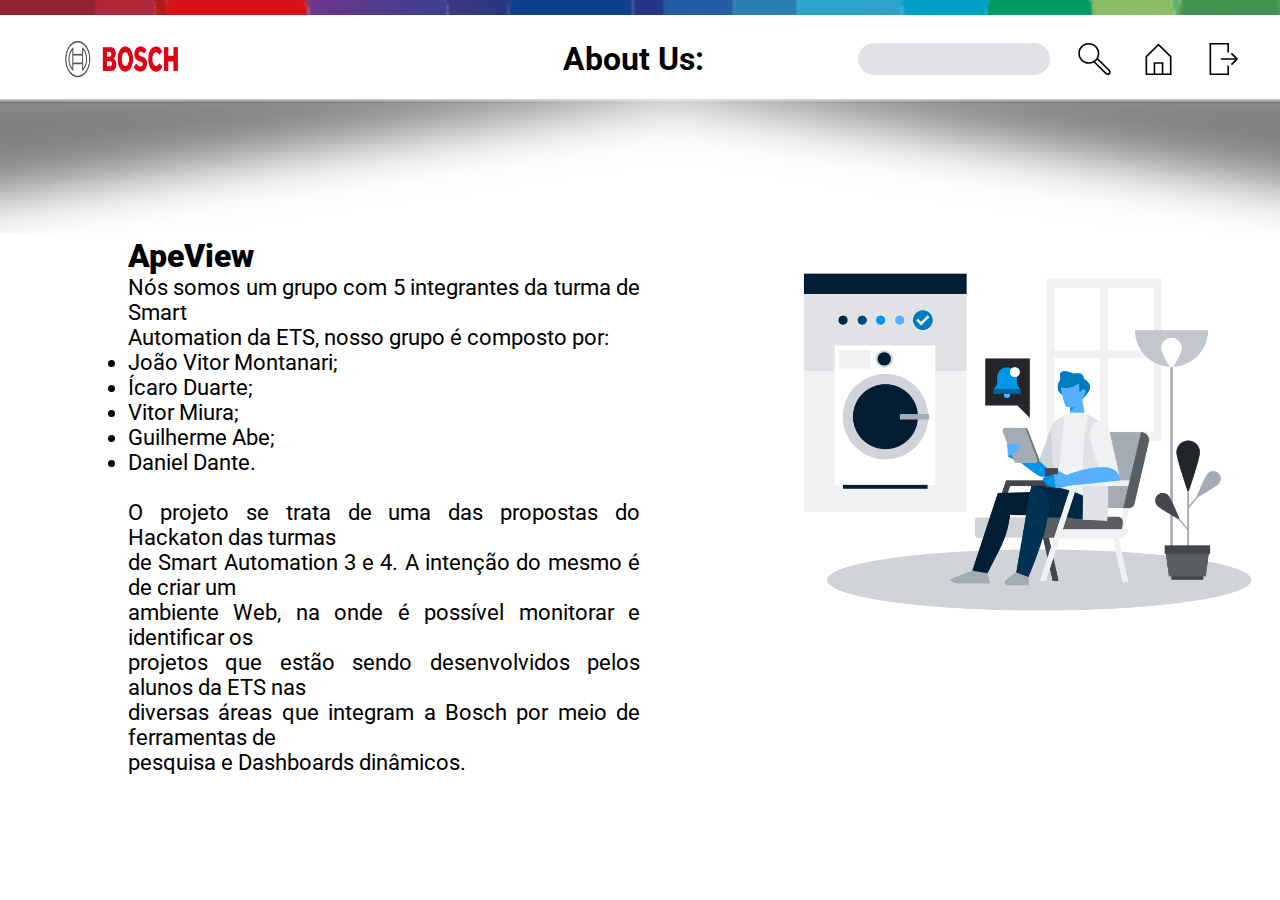
<file: index.html>
<!DOCTYPE html>
<html lang="en">
<head>
    
    <meta charset="UTF-8">
    <meta http-equiv="X-UA-Compatible" content="IE=edge">
    <meta name="viewport" content="width=device-width, initial-scale=1.0">
    <link rel="stylesheet" href="./css/style.css">
    <title>ApeView</title>
</head>
<body>
    <img src="./imagens/linha_bosch.png" alt="Linha Bosch" class="linha">
    <header class="cabecalho">
        <img src="./imagens/logo_bosch.png" alt="Logo Bosch" class="logo">
        <h1 class="titulo">About Us:</h1>
        <input type="text" class="pesquisa">
        <a href="https://static.nationalgeographicbrasil.com/files/styles/image_3200/public/01-proboscis-monkey-NationalGeographic_2684060.jpg?w=1600&h=1067" class="icons-search"></a>
        <a href="https://imagens.brasil.elpais.com/resizer/sdzoaMy4wqjKtOQzl9jh_9rHdkw=/1960x0/arc-anglerfish-eu-central-1-prod-prisa.s3.amazonaws.com/public/WQGOZS5S7D3DCLWMVVJM7S5VAQ.jpg"class="icons-home"></a>
        <a href="https://images.jota.info/wp-content/uploads/2022/05/variola-do-macaco-1024x683.jpg" class="icons-exit"></a>
    </header>
    <img src="./imagens/sombra.png" alt="Sombra" class="sombra">
    
    <div class="conteudo">
        <div class="texto">
            <h2><b>ApeView</b></h2>
            <p>
                Nós somos um grupo com 5 integrantes da turma de Smart <br>
                Automation da ETS, nosso grupo é composto por: <br>
                <li>João Vitor Montanari;</li>
                <li>Ícaro Duarte;</li>
                <li>Vitor Miura;</li>
                <li>Guilherme Abe;</li>
                <li>Daniel Dante.</li>
                <br>
                O projeto se trata de uma das propostas do Hackaton das turmas <br>
                de Smart Automation 3 e 4. A intenção do mesmo é de criar um <br>
                ambiente Web, na onde é possível monitorar e identificar os <br>
                projetos que estão sendo desenvolvidos pelos alunos da ETS nas <br>
                diversas áreas que integram a Bosch por meio de ferramentas de <br>
                pesquisa e Dashboards dinâmicos.
            </p>
        </div>
        <img src="./imagens/ilustracao-about-us.png" alt="Ilustacao" class="ilustracao">
    </div>
</body>
</html>
</file>
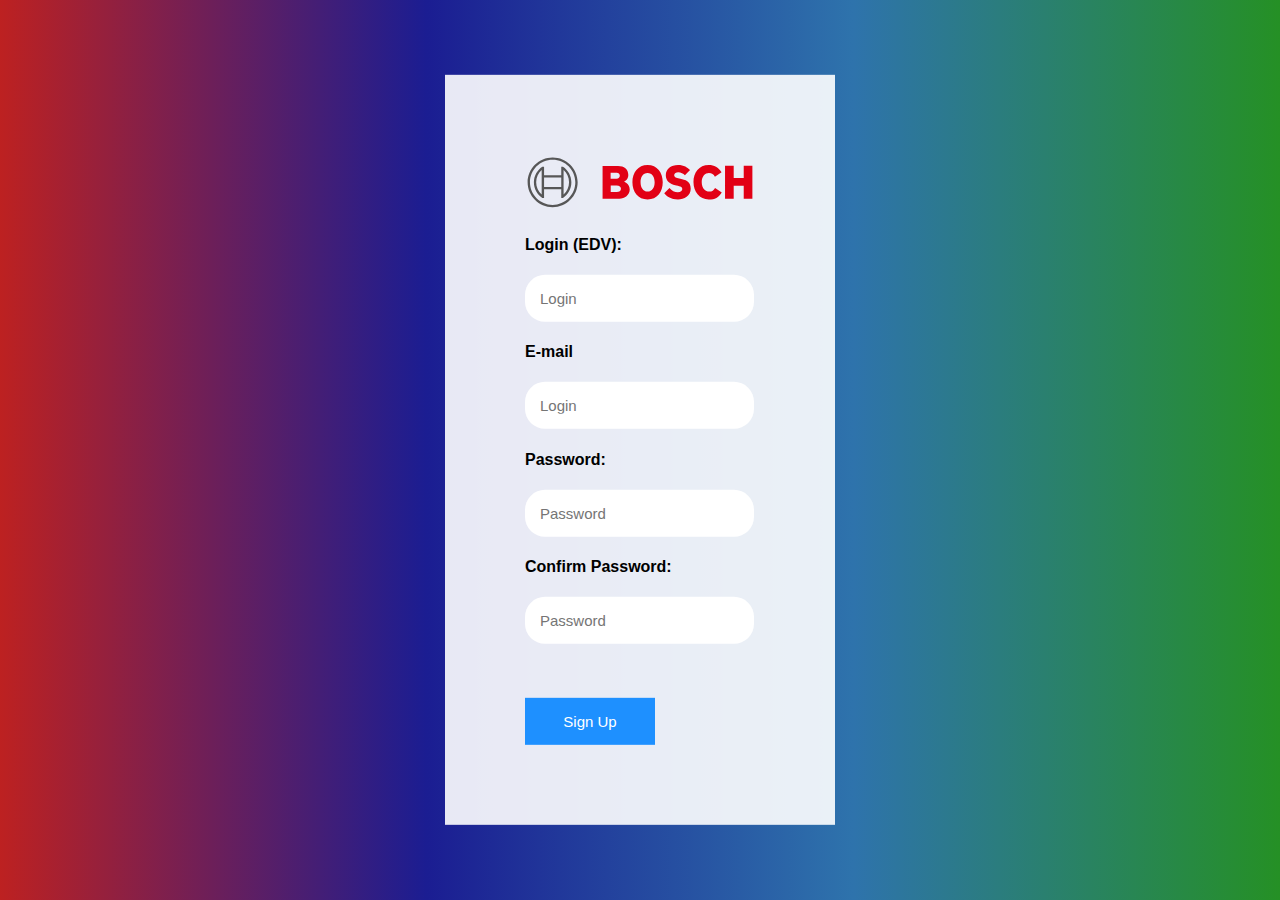
<file: login-and-register/cadastro.html>
<!DOCTYPE html>
<html lang="en">
<head>
    <meta charset="UTF-8">
    <meta http-equiv="X-UA-Compatible" content="IE=edge">
    <meta name="viewport" content="width=device-width, initial-scale=1.0">
    <link rel="stylesheet" href="style.css">
    <title>Tela de Cadastro</title>
</head>
<body>
    <div>
        <img src="images/Bosch-logo.svg" alt="logo" width="230px">
        <h4>Login (EDV):</h4>
        <input type="text" placeholder="Login">
        <h4>E-mail</h4>
        <input type="text" placeholder="Login">
        <h4>Password:</h4>
        <input type="password" placeholder="Password">
        <h4>Confirm Password:</h4>
        <input type="password" placeholder="Password">
        <br><br>
        <br><br>
        <button class="singup">Sign Up</button>
    </div>
</body>
</html>
</file>
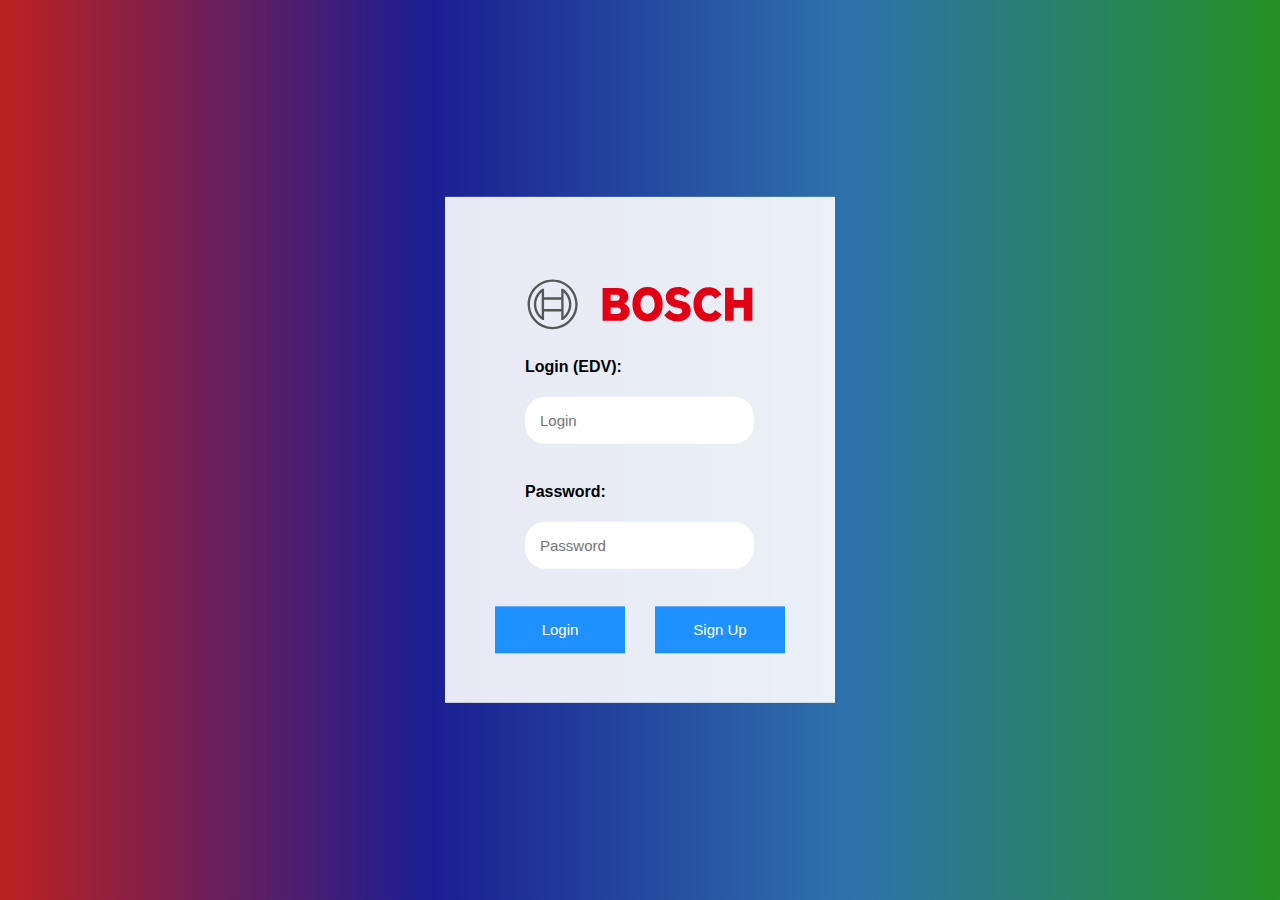
<file: login-and-register/login.html>
<!DOCTYPE html>
<html lang="en">
<head>
    <meta charset="UTF-8">
    <meta http-equiv="X-UA-Compatible" content="IE=edge">
    <meta name="viewport" content="width=device-width, initial-scale=1.0">
    <link rel="stylesheet" href="style.css">
    <title>Tela de login</title>
</head>
<body>
    <div>
        <img src="images/Bosch-logo.svg" alt="logo" width="230px">
        <h4>Login (EDV):</h4>
        <input type="text" placeholder="Login">
        <br><br>
        <h4>Password:</h4>
        <input type="password" placeholder="Password">
        <br><br>
        <br><br>
        <div class="west-side">
            <button class="singup">Login</button>
            <button class="login">Sign Up</button>
        </div>
    </div>
</body>
</html>
</file>
<file: css/style.css>
@import url('https://fonts.googleapis.com/css2?family=Roboto:wght@100&display=swap');

*{
    margin: 0;
    padding: 0;
    background-color: #fff;
}

.linha{
    width: 100%;
    height: 15px;
    margin-top: 0%;
}

.cabecalho{
    box-sizing: border-box;
    background-color: #fff;
    width: 100%;
    height: 80px;
    display: flex;
    align-items: center;
    font-family: 'Roboto', sans-serif;
}

.titulo{
    margin-left: 30%;
}

.logo{
    width: 9%;
    height: 50%;
    margin-left: 5%;
    /*position: absolute;*/
}

.pesquisa{
    width: 15%;
    height: 40%;
    border-radius: 20px;
    background-color: #E0E2E5;
    font-family: 'Roboto', sans-serif;
    font-size: large;
    border: #E0E2E5;
    text-align: center;
    margin-left: 12%;
}

.icons-search{
    content: url("./search.svg");
    width: 3%;
    height: 60%;
    margin-left: 2%;
}

.icons-home{
    content: url("./home.svg");
    width: 3%;
    height: 60%;
    margin-left: 2%;
}

.icons-exit{
    content: url("./exit.svg");
    width: 3%;
    height: 60%;
    margin-left: 2%;
}

.sombra{
    width: 100%;
    /*position: absolute;*/
}

.conteudo{
    display: flex;
}

.ilustracao{
    width: 40%;
    height: 30%;
    margin-left: 10%;
}

.texto{
    text-align: justify;
    font-family: 'Roboto', sans-serif;
    font-size: 135%;
    margin-left: 10%;
}

@media only screen and (max-device-width: 900px){
    .conteudo{
        display: grid;
    }
    .texto{
        margin: 10%;
    }
    .ilustracao{
        margin-top: 5%;
        margin-left: 0%;
        width: 100%;
        height: 70%;
    }
}
</file>
<file: login-and-register/style.css>
body{
    font-family: Arial, Helvetica, sans-serif;
    background-image: linear-gradient(to right, rgb(189, 33, 33) , rgb(27, 29, 146), rgb(46, 115, 172), rgb(37, 144, 37));
}
div{
    background-color: rgba(255, 255, 255, 0.9);
    position: absolute;
    top: 50%;
    left: 50%;
    transform: translate(-50%,-50%);
    padding: 80px;
    color: rgb(0, 0, 0);
}
input{
    border-radius: 20px;
    padding: 15px;
    border: none;
    outline: none;
    font-size: 15px;
}

button{
    background-color: dodgerblue;
    border: none;
    padding: 15px;
    width: 130px;
    color: white;
    font-size: 15px;
}

.login{
    margin-left: 30px;
}

.west-side{
    display: flex;
    padding: 0%;
    margin-top: 180px;
    background: none;
}


button:hover{
    background-color: deepskyblue;
    cursor: pointer;
}
</file>
